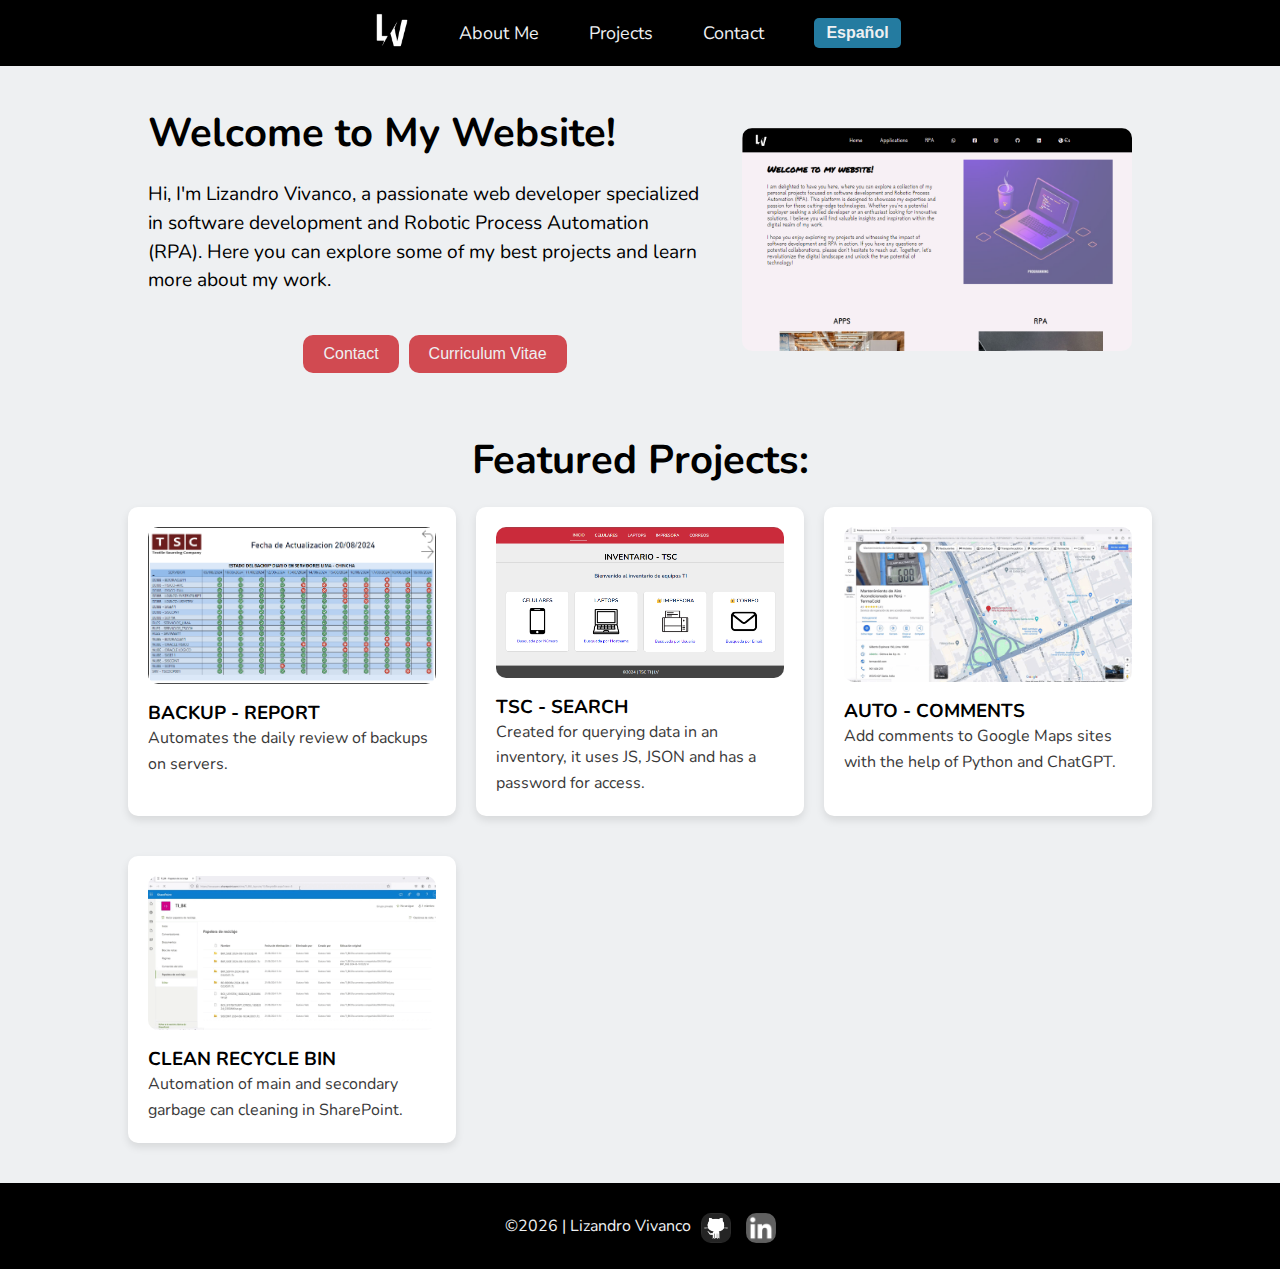
<file: index.html>
<!DOCTYPE html>
<html lang="en">
    <head>
        <meta charset="UTF-8">
        <meta name="viewport" content="width=device-width, initial-scale=1.0">
        <title>My Portfolio | LV</title>
        <meta name="description" content="My Portfolio">
        <meta name="author" content="Lizandro Vivanco">
        <!-- FAVICON -->
        <link rel="apple-touch-icon" sizes="180x180" href="images/apple-touch-icon.png">
        <link rel="icon" type="image/png" sizes="32x32" href="images/favicon-32x32.png">
        <link rel="icon" type="image/png" sizes="16x16" href="images/favicon-16x16.png">
        <link rel="manifest" href="images/site.webmanifest">
        <link rel="mask-icon" href="images/safari-pinned-tab.svg" color="#5bbad5">
        <meta name="msapplication-TileColor" content="#da532c">
        <meta name="theme-color" content="#ffffff">
        <!-- STYLES -->
        <link rel="stylesheet" href="styles/main.css">
        <!-- FONTS -->
        <link href="https://fonts.googleapis.com/css2?family=Nunito:ital,wght@0,200..1000;1,200..1000&display=swap" rel="stylesheet">
        <link href="https://fonts.googleapis.com/css2?family=Lemon&family=Permanent+Marker&display=swap" rel="stylesheet">
        <!-- META TAGS -->
        <meta property="og:title" content="My Portfolio | LV">
        <meta property="og:type" content="website">
        <meta property="og:image" content="https://i.postimg.cc/ctGFgHjf/LV-Logo.jpg">
        <meta property="og:url" content="https://lizandrov.github.io/">
        <meta name="twitter:card" content="summary_large_image">
    </head>
<body>
    <header>
        <div class="logo">
            <a href="./"><img src="images/android-chrome-512x512.png" alt="Logo"></a>
        </div>
        <nav>
            <ul class="nav-links">
                <li><a href="./aboutme.html" data-translate="aboutMe">About Me</a></li>
                <li><a href="./projects.html" data-translate="projects">Projects</a></li>
                <li><a href="./contact.html" data-translate="contact">Contact</a></li>
                <li><button id="lang-btn" data-translate="switchLanguage"></button></li>
            </ul>
            <div class="burger">
                <div class="line1"></div>
                <div class="line2"></div>
                <div class="line3"></div>
            </div>
        </nav>
    </header>
    
    <main>
        <section id="welcome" class="hero">
            <div class="hero-text">
                <h1 data-translate="welcomeTitle">Welcome to My Website!</h1>
                <p data-translate="welcomeText1"></p>
                <p data-translate="welcomeText2"></p>
                <div class="hero-button">
                <form action="./contact.html" method="get"><button class="button" data-translate="contact"></button></form>
                <form id="cv-link" target="_blank" action="#" method="get"><button data-key="cv">Curriculum Vitae</button></form>
                <!-- <button class="button" data-translate="contact"><a href="./contact.html"></a></button> -->
                <!-- <a id="cv-link" target="_blank" href=""><button data-key="cv">Curriculum Vitae</button></a> -->
                </div>
            </div>
            <div class="hero-image carousel">
                <img src="images/wdd130-Project1.png" alt="Hero Image 1">
                <img src="images/TSC-SEARCH.png" alt="Hero Image 2">
                <img src="images/BKP-AUTO.png" alt="Hero Image 3">
                <img src="images/ETON_BKP.png" alt="Hero Image 4">
                <img src="images/FORTI_UPDATE.png" alt="Hero Image 5">
                <img src="images/SEND_MAIL.png" alt="Hero Image 6">
                <img src="images/UPDATE_APP.png" alt="Hero Image 7">
                <img src="images/SIGE_UPDATE.png" alt="Hero Image 8">
                <img src="images/RPA_AUTOCOMMENT.png" alt="Hero Image 9">
                <img src="images/RPA_DELETERECYCLE.png" alt="Hero Image 10">
            </div>
        </section>
        
        <h2 class="projectsTitle" data-translate="projectsTitle">Featured Projects:</h2>
        <div class="projects-container">
            <!-- Project 1 -->
            <div class="project">
                <a href="https://github.com/LV-TSCAPPS/BKP_Autocheck" target="_blank">
                    <img src="images/BKP-AUTO.png" alt="Project 1">
                    <h3 data-translate="3project1Title">Project 1</h3>
                    <p data-translate="3project1Desc">Description</p>
                </a>
            </div>
            <!-- Project 2 -->
            <div class="project">
                <a href="https://github.com/LizandroV/WEB-TSCSEARCH" target="_blank">
                    <img src="images/TSC-SEARCH.png" alt="Project 1">
                    <h3 data-translate="1project1Title">Project 1</h3>
                    <p data-translate="1project1Desc">Description</p>
                </a>
            </div>
            <!-- Project 3 -->
            <div class="project">
                <a href="https://github.com/LizandroV/RPA_AUTOCOMMENTS" target="_blank">
                    <img src="images/RPA_COMMENT.gif" alt="Project 1">
                    <h3 data-translate="4project1Title">Project 1</h3>
                    <p data-translate="4project1Desc">Description</p>
                </a>
            </div>
            <!-- Project 4 -->
            <div class="project">
                <a href="https://github.com/LizandroV/RPA_DELETERECYCLE" target="_blank">
                    <img src="images/RPA_DELETE.gif" alt="Project 2">
                    <h3 data-translate="4project2Title">Project 2</h3>
                    <p data-translate="4project2Desc">Description</p>
                </a>
            </div>
        </div>
    </main>
    
    <footer>
        <p>&copy;<span id="year"></span> | Lizandro Vivanco</p>
        <div class="social">
            <a href="https://github.com/LizandroV" target="_blank">
                <img src="images/Github.png" alt="Github icon">
            </a>
            <a href="https://www.linkedin.com/in/lvivanco16/?locale=en_US" target="_blank">
                <img src="images/LinkedIn.png" alt="Linkedin icon">
            </a>
        </div>
    </footer>

    <script src="scripts/main.js"></script>
    <script src="scripts/carousel.js"></script>
</body>
</html>
</file>
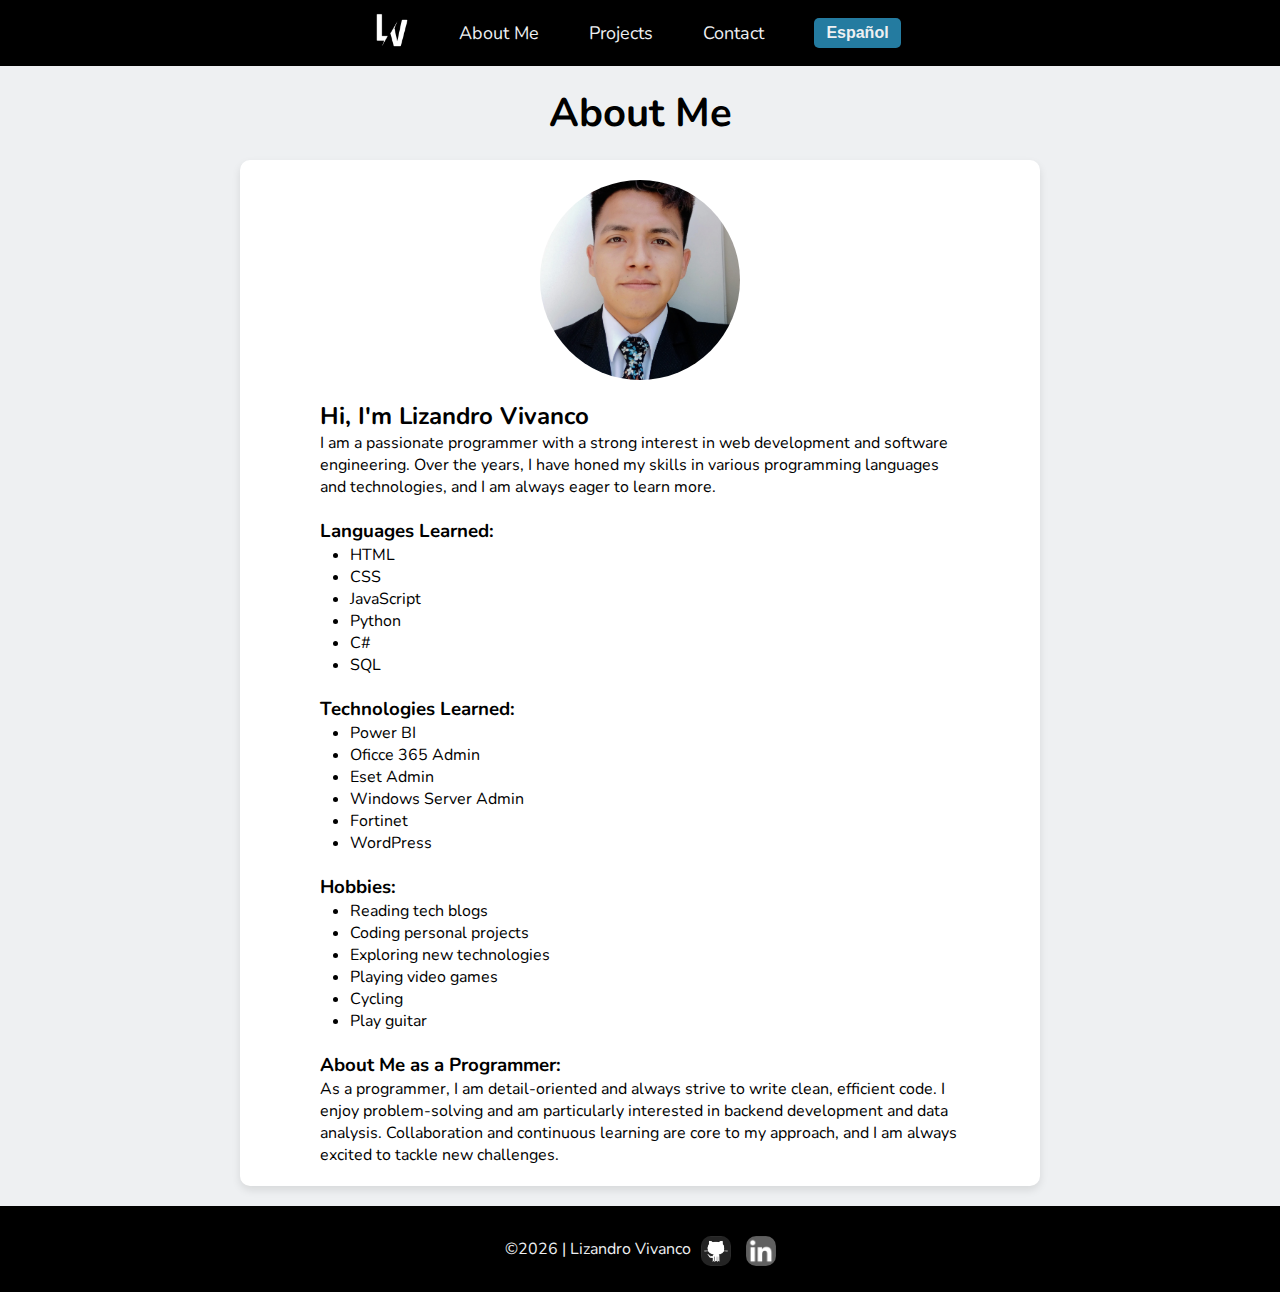
<file: aboutme.html>
<!DOCTYPE html>
<html lang="en">
<head>
    <meta charset="UTF-8">
    <meta name="viewport" content="width=device-width, initial-scale=1.0">
    <title>My Portfolio | LV</title>
    <meta name="description" content="My Portfolio">
    <meta name="author" content="Lizandro Vivanco">
    <!-- FAVICON -->
    <link rel="apple-touch-icon" sizes="180x180" href="images/apple-touch-icon.png">
    <link rel="icon" type="image/png" sizes="32x32" href="images/favicon-32x32.png">
    <link rel="icon" type="image/png" sizes="16x16" href="images/favicon-16x16.png">
    <link rel="manifest" href="images/site.webmanifest">
    <link rel="mask-icon" href="images/safari-pinned-tab.svg" color="#5bbad5">
    <meta name="msapplication-TileColor" content="#da532c">
    <meta name="theme-color" content="#ffffff">
    <!-- STYLES -->
    <link rel="stylesheet" href="styles/main.css">
    <!-- FONTS -->
    <link href="https://fonts.googleapis.com/css2?family=Nunito:ital,wght@0,200..1000;1,200..1000&display=swap" rel="stylesheet">
    <link href="https://fonts.googleapis.com/css2?family=Lemon&family=Permanent+Marker&display=swap" rel="stylesheet">
    <!-- META TAGS -->
    <meta property="og:title" content="My Portfolio | LV">
    <meta property="og:type" content="website">
    <meta property="og:image" content="https://i.postimg.cc/ctGFgHjf/LV-Logo.jpg">
    <meta property="og:url" content="https://lizandrov.github.io/">
    <meta name="twitter:card" content="summary_large_image">
</head>
<body>
    <header>
        <div class="logo">
            <a href="./"><img src="images/android-chrome-512x512.png" alt="Logo"></a>
        </div>
        <nav>
            <ul class="nav-links">
                <li><a href="./aboutme.html" data-translate="aboutMe">About Me</a></li>
                <li><a href="./projects.html" data-translate="projects">Projects</a></li>
                <li><a href="./contact.html" data-translate="contact">Contact</a></li>
                <li><button id="lang-btn" data-translate="switchLanguage"></button></li>
            </ul>
            <div class="burger">
                <div class="line1"></div>
                <div class="line2"></div>
                <div class="line3"></div>
            </div>
        </nav>
    </header>
    
    <main>
        <h1 data-translate="aboutMeTitle">About Me</h1>
        <section class="about">
            <img src="images/profile.jpg" alt="My Photo">
            <div class="bio">
                <h2 data-translate="bioName">Hi</h2>
                <p data-translate="bioText"></p>

                <h3 data-translate="languagesTitle">Languages Learned:</h3>
                <ul id="languages-list"></ul>

                <h3 data-translate="technologiesTitle">Technologies Learned:</h3>
                <ul id="technologies-list"></ul>

                <h3 data-translate="hobbiesTitle">Hobbies:</h3>
                <ul id="hobbies-list"></ul>

                <h3 data-translate="programmerTitle">About Me as a Programmer:</h3>
                <p data-translate="programmerText"></p>
            </div>
        </section>
    </main>
    
    <footer>
        <p>&copy;<span id="year"></span> | Lizandro Vivanco</p>
        <div class="social">
            <a href="https://github.com/LizandroV" target="_blank">
                <img src="images/Github.png" alt="Github icon">
            </a>
            <a href="https://www.linkedin.com/in/lvivanco16/?locale=en_US" target="_blank">
                <img src="images/LinkedIn.png" alt="Linkedin icon">
            </a>
        </div>
    </footer>

    <script src="scripts/main.js"></script>
</body>
</html>
</file>
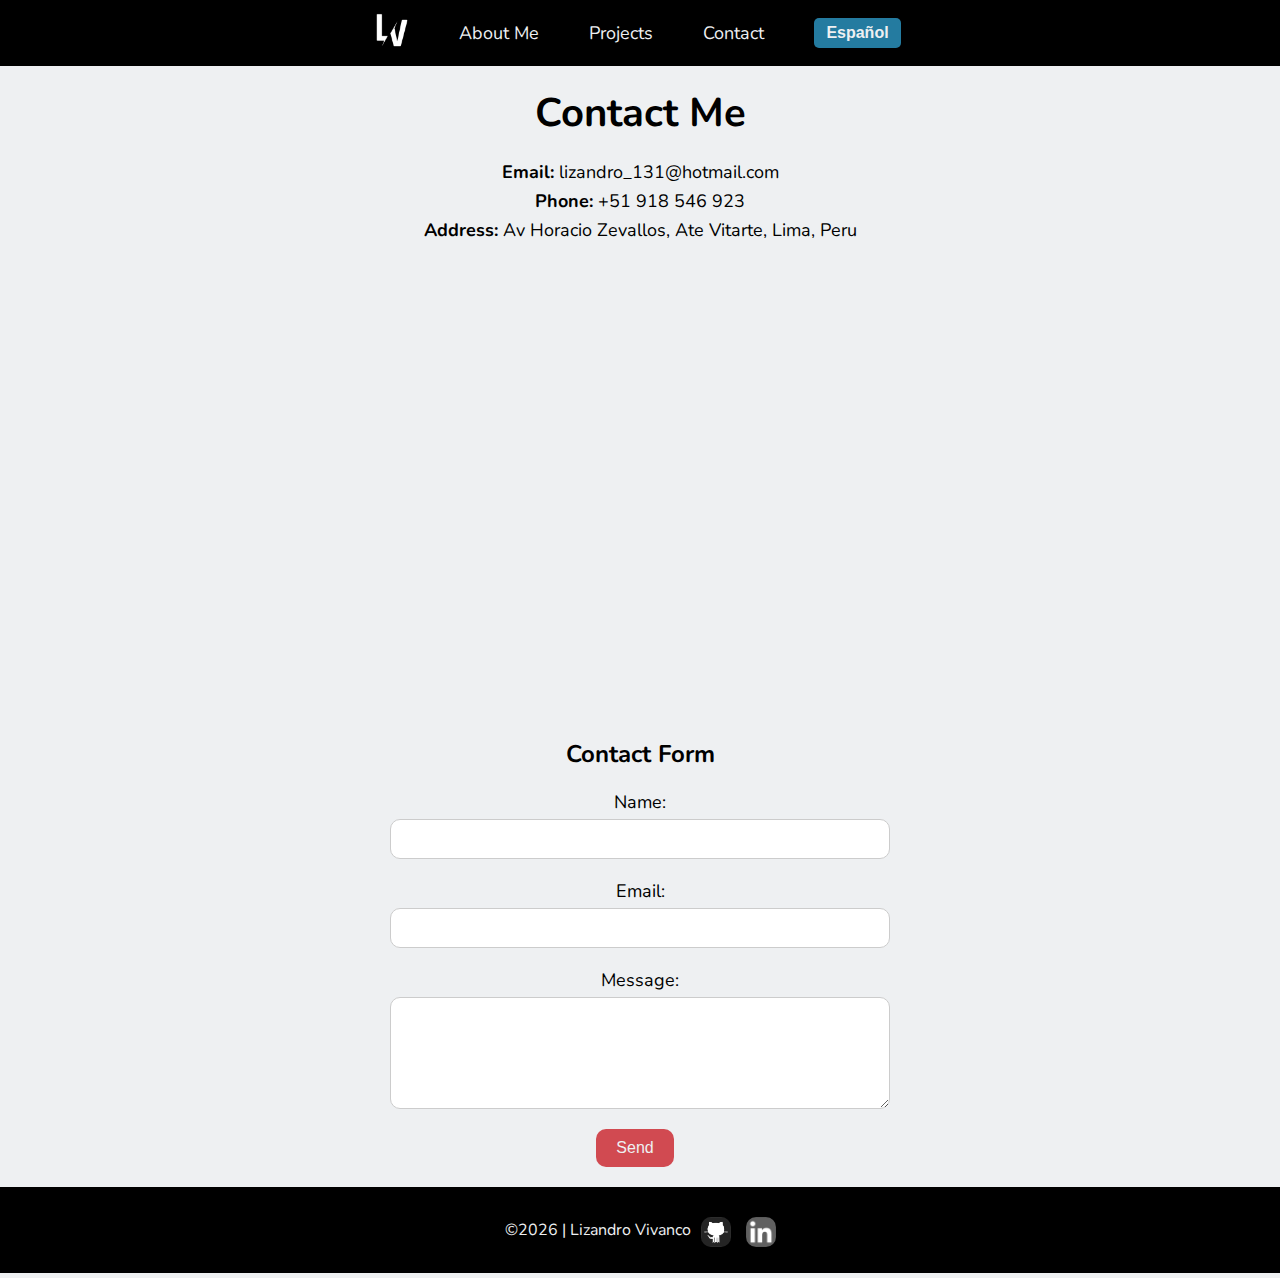
<file: contact.html>
<!DOCTYPE html>
<html lang="en">
<head>
    <meta charset="UTF-8">
    <meta name="viewport" content="width=device-width, initial-scale=1.0">
    <title>My Portfolio | LV</title>
    <meta name="description" content="My Portfolio">
    <meta name="author" content="Lizandro Vivanco">
    <!-- FAVICON -->
    <link rel="apple-touch-icon" sizes="180x180" href="images/apple-touch-icon.png">
    <link rel="icon" type="image/png" sizes="32x32" href="images/favicon-32x32.png">
    <link rel="icon" type="image/png" sizes="16x16" href="images/favicon-16x16.png">
    <link rel="manifest" href="images/site.webmanifest">
    <link rel="mask-icon" href="images/safari-pinned-tab.svg" color="#5bbad5">
    <meta name="msapplication-TileColor" content="#da532c">
    <meta name="theme-color" content="#ffffff">
    <!-- STYLES -->
    <link rel="stylesheet" href="styles/main.css">
    <!-- FONTS -->
    <link href="https://fonts.googleapis.com/css2?family=Nunito:ital,wght@0,200..1000;1,200..1000&display=swap" rel="stylesheet">
    <link href="https://fonts.googleapis.com/css2?family=Lemon&family=Permanent+Marker&display=swap" rel="stylesheet">
    <!-- META TAGS -->
    <meta property="og:title" content="My Portfolio | LV">
    <meta property="og:type" content="website">
    <meta property="og:image" content="https://i.postimg.cc/ctGFgHjf/LV-Logo.jpg">
    <meta property="og:url" content="https://lizandrov.github.io/">
    <meta name="twitter:card" content="summary_large_image">
</head>
<body>
    <header>
        <div class="logo">
            <a href="./"><img src="images/android-chrome-512x512.png" alt="Logo"></a>
        </div>
        <nav>
            <ul class="nav-links">
                <li><a href="./aboutme.html" data-translate="aboutMe">About Me</a></li>
                <li><a href="./projects.html" data-translate="projects">Projects</a></li>
                <li><a href="./contact.html" data-translate="contact">Contact</a></li>
                <li><button id="lang-btn" data-translate="switchLanguage"></button></li>
            </ul>
            <div class="burger">
                <div class="line1"></div>
                <div class="line2"></div>
                <div class="line3"></div>
            </div>
        </nav>
    </header>
    
    <main>
        <h1 data-translate="contactTitle">Contact Me</h1>
        <div class="contact-info">
            <p><strong data-translate="emailLabel">Email:</strong> <span data-translate="email">youremail@example.com</span></p>
            <p><strong data-translate="phoneLabel">Phone:</strong> <span data-translate="phone">+123-456-7890</span></p>
            <p><strong data-translate="addressLabel">Address:</strong> <span data-translate="address">123 Main Street, Hometown, Country</span></p>
        </div>

        <div class="map">
            <iframe src="https://www.google.com/maps/embed?pb=!1m14!1m8!1m3!1d15610.04090593117!2d-76.8420196!3d-12.008354!3m2!1i1024!2i768!4f13.1!3m3!1m2!1s0x9105c36203bcb0d9%3A0xd1ad5af819e3e06f!2sFixit-UP!5e0!3m2!1ses-419!2spe!4v1723140142888!5m2!1ses-419!2spe" 
            width="600" 
            height="450" 
            style="border:0;" 
            allowfullscreen="" 
            loading="lazy" 
            referrerpolicy="no-referrer-when-downgrade"></iframe>
        </div>

        <h2 data-translate="contactFormTitle">Contact Form</h2>
        <form action="mailto:lizandro_131@hotmail.com" method="post" enctype="text/plain">
            <label for="name" data-translate="nameLabel">Name:</label>
            <input type="text" id="name" name="name" required>

            <label for="email" data-translate="emailLabel">Email:</label>
            <input type="email" id="email" name="email" required>

            <label for="message" data-translate="messageLabel">Message:</label>
            <textarea id="message" name="message" rows="5" required></textarea>

            <button type="submit" data-translate="sendButton">Send</button>
        </form>
    </main>
    
    <footer>
        <p>&copy;<span id="year"></span> | Lizandro Vivanco</p>
        <div class="social">
            <a href="https://github.com/LizandroV" target="_blank">
                <img src="images/Github.png" alt="Github icon">
            </a>
            <a href="https://www.linkedin.com/in/lvivanco16/?locale=en_US" target="_blank">
                <img src="images/LinkedIn.png" alt="Linkedin icon">
            </a>
        </div>
    </footer>
    <script src="scripts/main.js"></script>
</body>
</html>
</file>
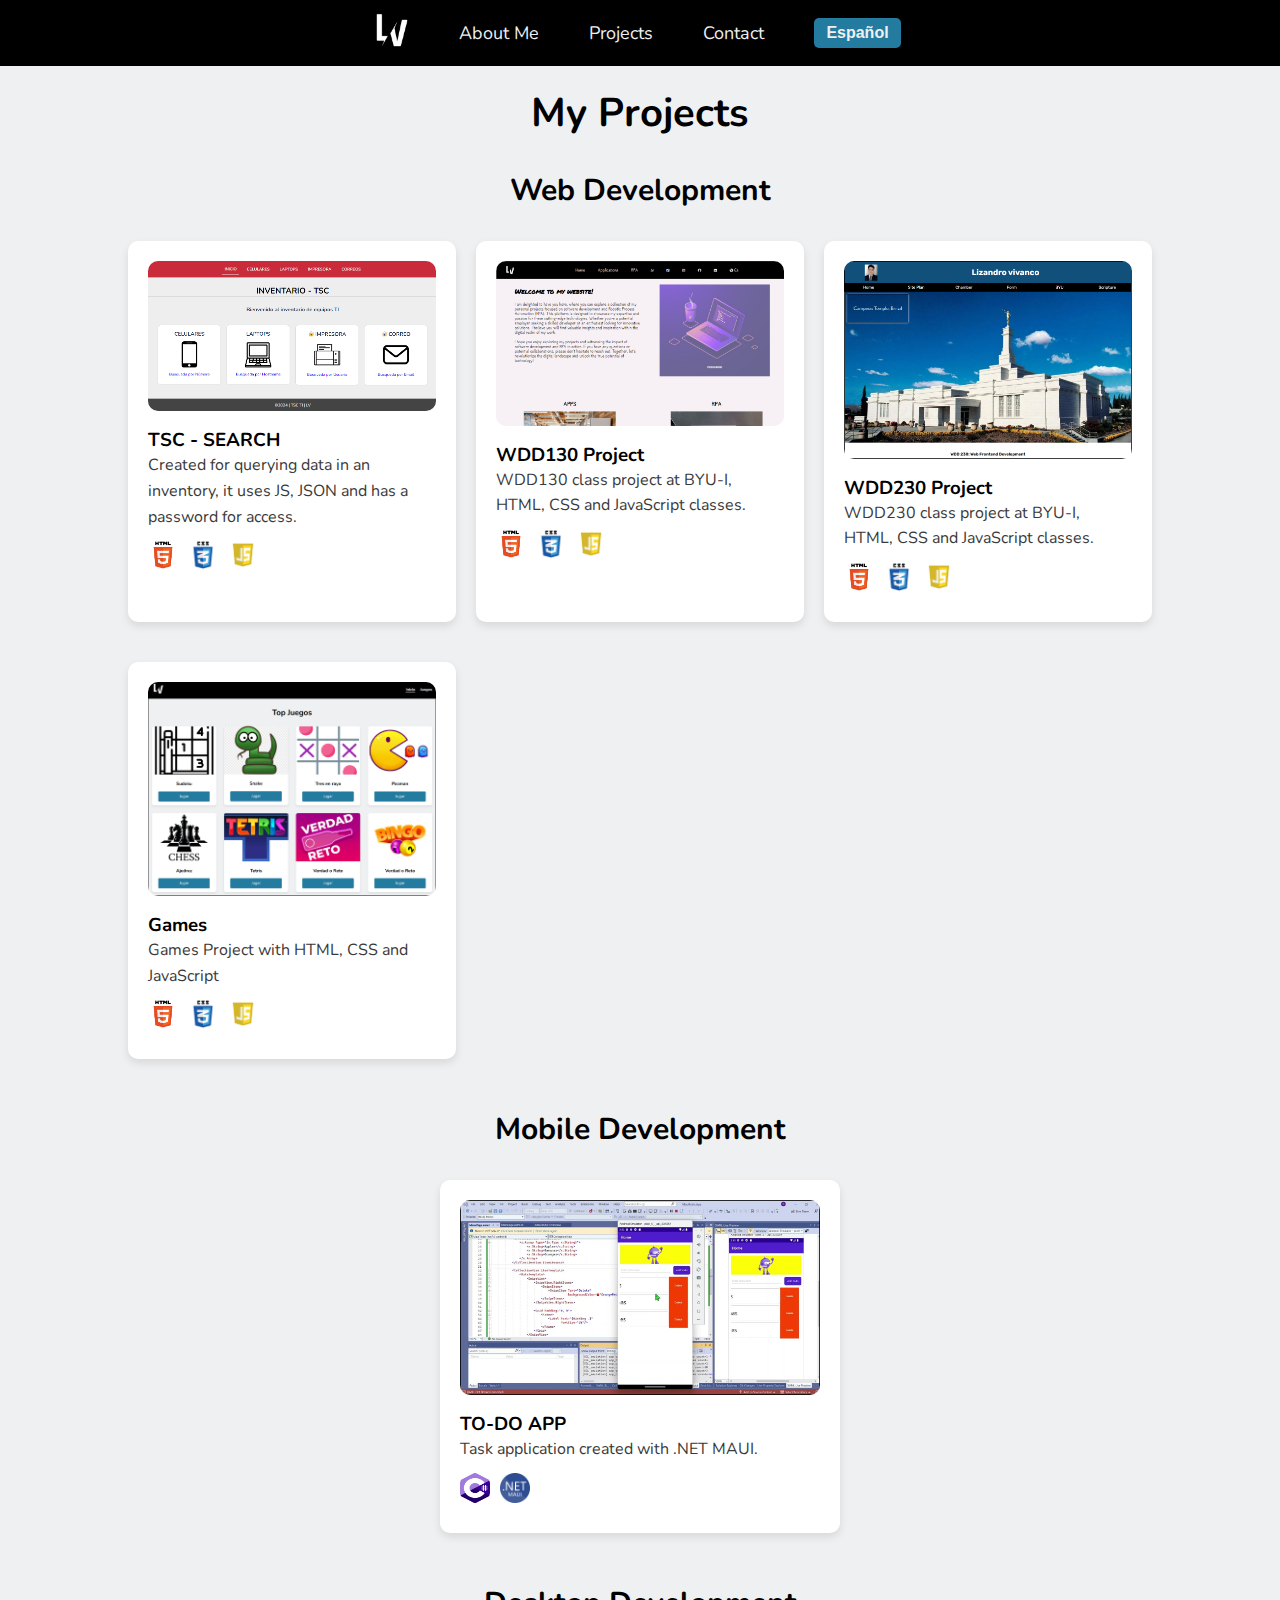
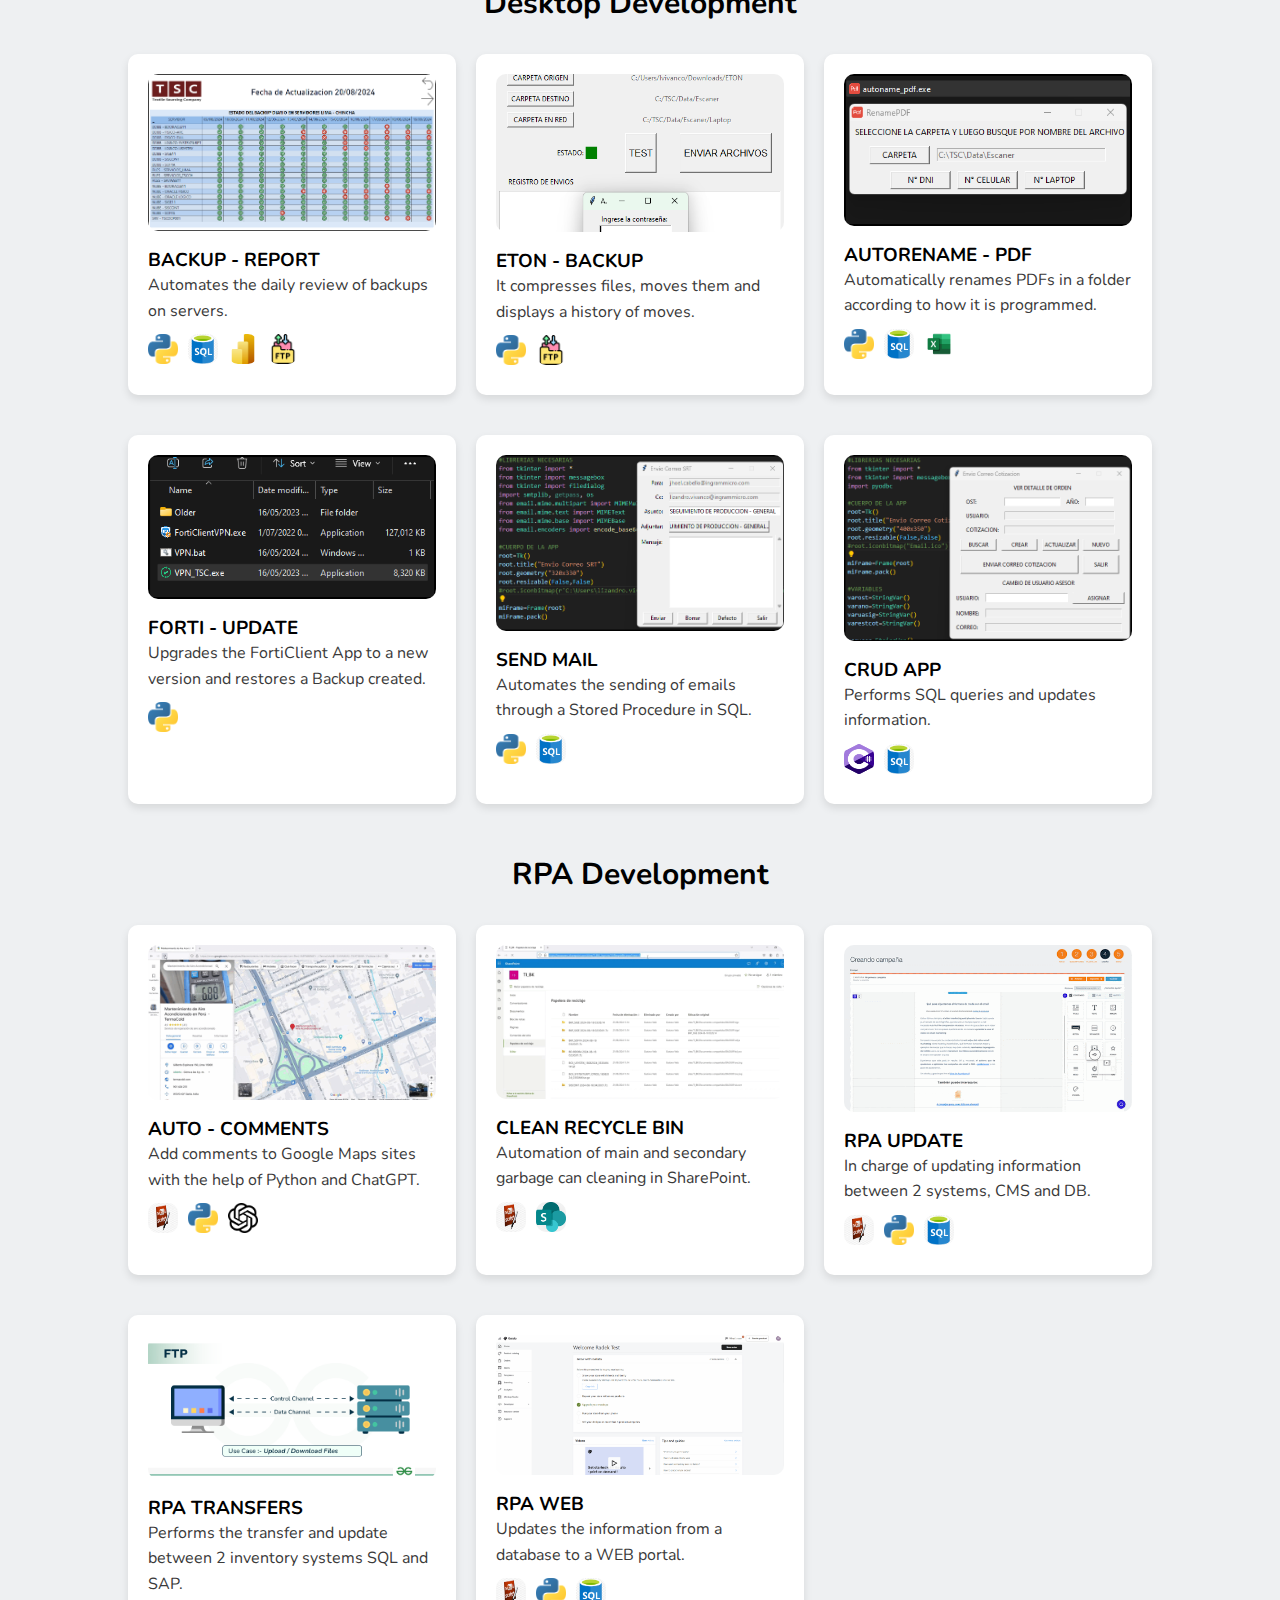
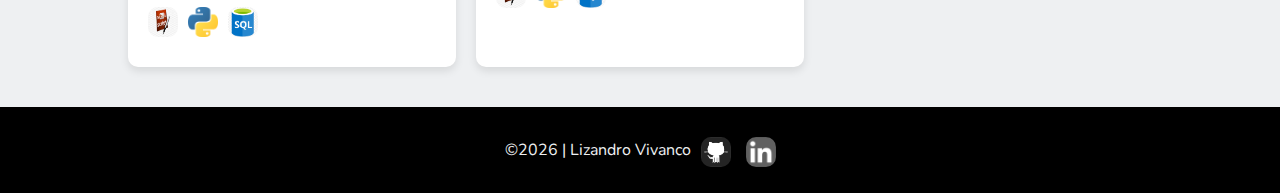
<file: projects.html>
<!DOCTYPE html>
<html lang="en">
  <head>
    <meta charset="UTF-8" />
    <meta name="viewport" content="width=device-width, initial-scale=1.0" />
    <title>My Portfolio | LV</title>
    <meta name="description" content="My Portfolio" />
    <meta name="author" content="Lizandro Vivanco" />
    <!-- FAVICON -->
    <link
      rel="apple-touch-icon"
      sizes="180x180"
      href="images/apple-touch-icon.png"
    />
    <link
      rel="icon"
      type="image/png"
      sizes="32x32"
      href="images/favicon-32x32.png"
    />
    <link
      rel="icon"
      type="image/png"
      sizes="16x16"
      href="images/favicon-16x16.png"
    />
    <link rel="manifest" href="images/site.webmanifest" />
    <link rel="mask-icon" href="images/safari-pinned-tab.svg" color="#5bbad5" />
    <meta name="msapplication-TileColor" content="#da532c" />
    <meta name="theme-color" content="#ffffff" />
    <!-- STYLES -->
    <link rel="stylesheet" href="styles/main.css" />
    <!-- FONTS -->
    <link
      href="https://fonts.googleapis.com/css2?family=Nunito:ital,wght@0,200..1000;1,200..1000&display=swap"
      rel="stylesheet"
    />
    <link
      href="https://fonts.googleapis.com/css2?family=Lemon&family=Permanent+Marker&display=swap"
      rel="stylesheet"
    />
    <!-- META TAGS -->
    <meta property="og:title" content="My Portfolio | LV" />
    <meta property="og:type" content="website" />
    <meta
      property="og:image"
      content="https://i.postimg.cc/ctGFgHjf/LV-Logo.jpg"
    />
    <meta property="og:url" content="https://lizandrov.github.io/" />
    <meta name="twitter:card" content="summary_large_image" />
  </head>
  <body>
    <header>
      <div class="logo">
        <a href="./"
          ><img src="images/android-chrome-512x512.png" alt="Logo"
        /></a>
      </div>
      <nav>
        <ul class="nav-links">
          <li>
            <a href="./aboutme.html" data-translate="aboutMe">About Me</a>
          </li>
          <li>
            <a href="./projects.html" data-translate="projects">Projects</a>
          </li>
          <li><a href="./contact.html" data-translate="contact">Contact</a></li>
          <li>
            <button id="lang-btn" data-translate="switchLanguage"></button>
          </li>
        </ul>
        <div class="burger">
          <div class="line1"></div>
          <div class="line2"></div>
          <div class="line3"></div>
        </div>
      </nav>
    </header>

    <main>
      <h1 data-translate="pageTitle">My Projects</h1>

      <!-- Web Development -->
      <h2 class="projectTitle" data-translate="webDevTitle">Web Development</h2>
      <section class="category">
        <div class="project">
          <a href="https://github.com/LizandroV/WEB-TSCSEARCH" target="_blank">
            <img src="images/TSC-SEARCH.png" alt="Project 1" />
            <h3 data-translate="1project1Title">Project 1</h3>
            <p data-translate="1project1Desc">Description</p>
            <div class="technologies">
              <img src="images/html.png" alt="HTML" />
              <img src="images/css.webp" alt="CSS" />
              <img src="images/javascript.webp" alt="JavaScript" />
            </div>
          </a>
        </div>
        <div class="project">
          <a href="https://github.com/LizandroV/wdd130" target="_blank">
            <img src="images/wdd130-Project1.png" alt="Project 2" />
            <h3 data-translate="1project2Title">Project 2</h3>
            <p data-translate="1project2Desc">Description</p>
            <div class="technologies">
              <img src="images/html.png" alt="HTML" />
              <img src="images/css.webp" alt="CSS" />
              <img src="images/javascript.webp" alt="JavaScript" />
            </div>
          </a>
        </div>
        <div class="project">
          <a href="https://github.com/LizandroV/wdd230" target="_blank">
            <img src="images/wdd230-Classes1.png" alt="Project 3" />
            <h3 data-translate="1project3Title">Project 3</h3>
            <p data-translate="1project3Desc">Description</p>
            <div class="technologies">
              <img src="images/html.png" alt="HTML" />
              <img src="images/css.webp" alt="CSS" />
              <img src="images/javascript.webp" alt="JavaScript" />
            </div>
          </a>
        </div>
        <div class="project">
          <a href="https://lizandrov.github.io/Games/" target="_blank">
            <img src="images/games.png" alt="Project 4" />
            <h3 data-translate="1project4Title">Project 4</h3>
            <p data-translate="1project4Desc">Description</p>
            <div class="technologies">
              <img src="images/html.png" alt="HTML" />
              <img src="images/css.webp" alt="CSS" />
              <img src="images/javascript.webp" alt="JavaScript" />
            </div>
          </a>
        </div>
      </section>

      <!-- Mobile Development -->
      <h2 class="projectTitle" data-translate="mobileDevTitle">
        Mobile Development
      </h2>
      <section class="category">
        <div class="project">
          <a href="https://github.com/LizandroV/" target="_blank">
            <img src="images/TODO-MOVILAPP.png" alt="Project 1" />
            <h3 data-translate="2project1Title">Project 1</h3>
            <p data-translate="2project1Desc">Description</p>
            <div class="technologies">
              <img src="images/c-sharp.png" alt="C#" />
              <img src="images/maui.png" alt="Maui" />
            </div>
          </a>
        </div>
      </section>

      <!-- Desktop Development -->
      <h2 class="projectTitle" data-translate="desktopDevTitle">
        Desktop Development
      </h2>
      <section class="category">
        <div class="project">
          <a href="https://github.com/LV-TSCAPPS/BKP_Autocheck" target="_blank">
            <img src="images/BKP-AUTO.png" alt="Project 1" />
            <h3 data-translate="3project1Title">Project 1</h3>
            <p data-translate="3project1Desc">Description</p>
            <div class="technologies">
              <img src="images/python.png" alt="Python" />
              <img src="images/sql.png" alt="SQL" />
              <img src="images/powerbi.png" alt="PowerBI" />
              <img src="images/ftp.png" alt="FTP" />
            </div>
          </a>
        </div>
        <div class="project">
          <a href="https://github.com/LizandroV/ETON-BKP" target="_blank">
            <img src="images/ETON_BKP.png" alt="Project 2" />
            <h3 data-translate="3project2Title">Project 2</h3>
            <p data-translate="3project2Desc">Description</p>
            <div class="technologies">
              <img src="images/python.png" alt="Python" />
              <img src="images/ftp.png" alt="FTP" />
            </div>
          </a>
        </div>
        <div class="project">
          <a href="https://github.com/LV-TSCAPPS/AutorenamePDF" target="_blank">
            <img src="images/AUTORENAME_PDF.png" alt="Project 3" />
            <h3 data-translate="3project3Title">Project 3</h3>
            <p data-translate="3project3Desc">Description</p>
            <div class="technologies">
              <img src="images/python.png" alt="Python" />
              <img src="images/sql.png" alt="SQL" />
              <img src="images/excel.jpg" alt="Excel" />
            </div>
          </a>
        </div>
        <div class="project">
          <a href="https://github.com/LV-TSCAPPS/Forti_Update" target="_blank">
            <img src="images/FORTI_UPDATE.png" alt="Project 4" />
            <h3 data-translate="3project4Title">Project 4</h3>
            <p data-translate="3project4Desc">Description</p>
            <div class="technologies">
              <img src="images/python.png" alt="Python" />
            </div>
          </a>
        </div>
        <div class="project">
          <a
            href="https://github.com/LV-ANOVOAPPS/Envio_Mail_Claims"
            target="_blank"
          >
            <img src="images/SEND_MAIL.png" alt="Project 5" />
            <h3 data-translate="3project5Title">Project 5</h3>
            <p data-translate="3project5Desc">Description</p>
            <div class="technologies">
              <img src="images/python.png" alt="Python" />
              <img src="images/sql.png" alt="SQL" />
            </div>
          </a>
        </div>
        <div class="project">
          <a
            href="https://github.com/LV-ANOVOAPPS/Envio_Mail_Cotizacion"
            target="_blank"
          >
            <img src="images/UPDATE_APP.png" alt="Project 6" />
            <h3 data-translate="3project6Title">Project 6</h3>
            <p data-translate="3project6Desc">Description</p>
            <div class="technologies">
              <img src="images/c-sharp.png" alt="C#" />
              <img src="images/sql.png" alt="SQL" />
            </div>
          </a>
        </div>
      </section>

      <!-- RPA Development -->
      <h2 class="projectTitle" data-translate="rpaDevTitle">RPA Development</h2>
      <section class="category">
        <div class="project">
          <a
            href="https://github.com/LizandroV/RPA_AUTOCOMMENTS"
            target="_blank"
          >
            <img src="images/RPA_COMMENT.gif" alt="Project 1" />
            <h3 data-translate="4project1Title">Project 1</h3>
            <p data-translate="4project1Desc">Description</p>
            <div class="technologies">
              <img src="images/sikuli.jpeg" alt="Sikuli" />
              <img src="images/python.png" alt="Python" />
              <img src="images/chatgpt.png" alt="ChatGPT" />
            </div>
          </a>
        </div>
        <div class="project">
          <a
            href="https://github.com/LizandroV/RPA_DELETERECYCLE"
            target="_blank"
          >
            <img src="images/RPA_DELETE.gif" alt="Project 2" />
            <h3 data-translate="4project2Title">Project 2</h3>
            <p data-translate="4project2Desc">Description</p>
            <div class="technologies">
              <img src="images/sikuli.jpeg" alt="Sikuli" />
              <img src="images/sharepoint.png" alt="SharePoint" />
            </div>
          </a>
        </div>
        <div class="project">
          <a href="https://github.com/LV-RPA/15.46-RPA-AV_CMS" target="_blank">
            <img src="images/rpa_update.gif" alt="Project 3" />
            <h3 data-translate="4project3Title">Project 3</h3>
            <p data-translate="4project3Desc">Description</p>
            <div class="technologies">
              <img src="images/sikuli.jpeg" alt="Sikuli" />
              <img src="images/python.png" alt="Python" />
              <img src="images/sql.png" alt="SQL" />
            </div>
          </a>
        </div>
        <div class="project">
          <a href="https://github.com/LV-RPA/15.34-RPA-AV_SAP" target="_blank">
            <img src="images/rpa_transfer.gif" alt="Project 4" />
            <h3 data-translate="4project4Title">Project 4</h3>
            <p data-translate="4project4Desc">Description</p>
            <div class="technologies">
              <img src="images/sikuli.jpeg" alt="Sikuli" />
              <img src="images/python.png" alt="Python" />
              <img src="images/sql.png" alt="SQL" />
            </div>
          </a>
        </div>
        <div class="project">
          <a
            href="https://github.com/LV-RPA/15.33-RPA-AV_ENTEL"
            target="_blank"
          >
            <img src="images/rpa_web.gif" alt="Project 5" />
            <h3 data-translate="4project5Title">Project 5</h3>
            <p data-translate="4project5Desc">Description</p>
            <div class="technologies">
              <img src="images/sikuli.jpeg" alt="Sikuli" />
              <img src="images/python.png" alt="Python" />
              <img src="images/sql.png" alt="SQL" />
            </div>
          </a>
        </div>
      </section>
    </main>
    <footer>
      <p>&copy;<span id="year"></span> | Lizandro Vivanco</p>
      <div class="social">
        <a href="https://github.com/LizandroV" target="_blank">
          <img src="images/Github.png" alt="Github icon" />
        </a>
        <a
          href="https://www.linkedin.com/in/lvivanco16/?locale=en_US"
          target="_blank"
        >
          <img src="images/LinkedIn.png" alt="Linkedin icon" />
        </a>
      </div>
    </footer>

    <script src="scripts/main.js"></script>
  </body>
</html>
</file>
<file: styles/main.css>
:root {
    /* Project colors */
    --primary-color: #000000;
    --secondary-color: #d14a51;
    --tertiary-color: #247BA0;
    --default-color: #EEF0F2;
    --hover-mode: #a7a7a7;
}

* {
    margin: 0;
    padding: 0;
    box-sizing: border-box;
}

body {
    margin: 0;
    font-family: "Nunito", Helvetica, sans-serif;
    color: var(--primary-color);
    background-color: var(--default-color);
}

/* HEADER */
header {
    display: flex;
    justify-content: center;
    padding: 10px 20px;
    background-color: var(--primary-color);
    position: sticky;
    top: 0;
    z-index: 1000;
}

.logo img {
    height: 40px;
}

.logo a {
    display: flex;
    align-items: end;
    margin: 0 40px 0 0;
}

nav ul {
    list-style: none;
    display: flex;
    align-items: center;
    justify-content: center;
    gap: 50px;
    margin: 0;
    padding: 8px;
}

nav a {
    color: var(--default-color);
    text-decoration: none;
    font-size: 18px;
    transition: color 0.3s;
}

nav a:hover {
    color: var(--hover-mode)
}

.burger {
    display: none;
    cursor: pointer;
}

.burger div {
    width: 25px;
    height: 3px;
    background-color: var(--default-color);
    margin: 5px;
    transition: all 0.3s ease;
}

#lang-btn {
    cursor: pointer;
    padding: 6px 12px;
    background-color: var(--tertiary-color);
    color: var(--default-color);
    border: none;
    border-radius: 5px;
    font-size: 16px;
    font-weight: bold;
    transition: background-color 0.3s ease;
    margin: 0;
}

#lang-btn:hover {
    background-color: var(--hover-mode);
}
/* END HEADER */

/* MAIN */
main {
    padding: 20px 10vw;
    text-align: center;
}

/* START HERO */
.hero {
    display: flex;
    align-items: center;
    justify-content: center;
    text-align: left;
    margin-bottom: 40px;
    padding: 20px;
}

.hero-text {
    flex: 1;
    max-width: 600px;
    margin-right: 100px;
}

.hero-text h1, h1 {
    font-size: 2.5em;
    color: var(--primary-color);
    margin-bottom: 20px;
    font-family: "Nunito",'Georgia', serif;
    font-weight: bold;
}

.hero-text p {
    font-size: 1.2em;
    line-height: 1.5;
    margin-bottom: 20px;
    margin-right: 30px;
}

.hero-image {
    flex: 1;
    max-width: 300px;
    position: relative;
    display: flex;
    justify-content: end;
    align-items: center;
}

.hero-image img {
    width: 130%;
    border-radius: 10px;
    position: absolute;
    opacity: 0;
    transition: opacity 1s ease-in-out;
}

.hero-image img:first-child {
    opacity: 1;
}

button {
    margin-top: 20px;
    margin-right: 10PX;
    padding: 10px 20px;
    border: none;
    border-radius: 10px;
    background-color: var(--secondary-color);
    color: var(--default-color);
    font-size: 16px;
    cursor: pointer;
    transition: background-color 0.3s;
}

button:hover {
    background-color: var(--hover-mode);
}

.hero-button{
    display: flex;
    flex-direction: row;
    justify-content: center;
    align-items: center;
}

/* END HERO */

/* PROJECTS - INDEX */
.projectsTitle{
    font-size: 40px;
    margin: 20px 0;
}

.projects-container {
    display: grid;
    grid-template-columns: repeat(auto-fit, minmax(300px, 1fr));
    gap: 20px;
    justify-items: center;
}

.project {
    display: flex;
    flex-direction: column;
    align-items: center;
    background-color: white;
    border-radius: 10px;
    padding: 20px;
    box-shadow: 0 4px 8px rgba(0, 0, 0, 0.1);
    margin-bottom: 20px;
    max-width: 400px;
    margin: 0 auto 20px auto;
}

.project img {
    max-width: 100%;
    border-radius: 10px;
    margin-bottom: 10px;
}
.project a,
.project p {
    text-decoration: none;
    color: var(--primary-color);
}

.project:hover{
    transform: scale(1.05);
    cursor: pointer;
    -webkit-box-shadow: 10px 10px 23px -7px rgba(0,0,0,0.75);
    -moz-box-shadow: 10px 10px 23px -7px rgba(0,0,0,0.75);
    box-shadow: 10px 10px 23px -7px rgba(0,0,0,0.75);
}
/* END PROJECT - INDEX */

/* START FOOTER */
footer {
    display: flex;
    flex-direction: row;
    align-items: center;
    justify-content: center;
    padding: 20px;
    background-color: var(--primary-color);
    color: var(--default-color);
    font-size: 16px;
    position: relative;
    bottom: 0;
    width: 100%;
}

footer .social {
    display: flex;
    gap: 15px;
    margin-top: 10px;
    margin-left: 10px;
}

footer .social a {
    display: inline-block;
    transition: transform 0.3s;
}

footer .social a:hover {
    transform: scale(1.2);
}

footer .social img {
    width: 30px;
    height: 30px;
    filter: grayscale(100%);
    transition: filter 0.3s;
    border-radius: 10px;
}

footer .social img:hover {
    filter: grayscale(0%);
}
/* END FOOTER */

/* ABOUT ME */
.about {
    display: flex;
    flex-direction: column;
    align-items: center;
    text-align: left;
    max-width: 800px;
    margin: 0 auto;
    background-color: #fff;
    border-radius: 10px;
    padding: 20px 80px;
    box-shadow: 0 4px 8px rgba(0, 0, 0, 0.1);
}

.about img {
    border-radius: 50%;
    width: 200px;
    height: 200px;
    object-fit: cover;
    margin-bottom: 20px;
}

.bio {
    text-align: left;
}

.bio h3{
    margin-top: 20px;
}

.bio ul{
    margin-left: 30px;
}

/* PROJECT - PROJECTS */
.projectTitle{
    font-size: 30px;
    margin: 30px 0;
}
.category{
    display: grid;
    grid-template-columns: repeat(auto-fit, minmax(300px, 1fr));
    gap: 20px;
    justify-items: center;
}

.project h3 {
    margin-top: 0;
    text-align: start;
}

.project p {
    color: #3a3a3a;
    line-height: 1.6;
    text-align: start;
}

.technologies {
    display: flex;
    gap: 10px;
    margin-top: 10px;
}

.technologies img {
    width: 30px;
    height: 30px;
}


/* CONTACT */
.contact-info {
    margin-bottom: 20px;
}

.contact-info p {
    font-size: 18px;
    margin: 5px 0;
}

iframe {
    max-width: 100%;
}

.map {
    margin: 20px 0;
}
form {
    display: flex;
    flex-direction: column;
    align-items: center;
}

label {
    margin-top: 20px;
    font-size: 18px;
}

input, textarea {
    width: 100%;
    max-width: 500px;
    padding: 10px;
    margin-top: 5px;
    border: 1px solid #ccc;
    border-radius: 10px;
    font-size: 16px;
}

@media (max-width: 915px) {
    header {
        flex-direction: row;
        align-items: center;
        justify-content: space-around;
    }

    nav ul {
        flex-direction: column;
        gap: 5px;
        display: none;
    }

    nav ul.active {
        display: flex;
    }

    .burger {
        display: block;
    }

    .burger.toggle .line1 {
        transform: rotate(-45deg) translate(-5px, 6px);
    }

    .burger.toggle .line2 {
        opacity: 0;
    }

    .burger.toggle .line3 {
        transform: rotate(45deg) translate(-5px, -6px);
    }

    .hero {
        margin: 0;
        padding: 0;
    }

    .hero-image {
        display: none;
    }

    .hero-text {
        text-align: center;
        margin-right: 0;
        margin-bottom: 20px;
    }

    .projectsTitle{
    font-size: 30px;
    }
    .about {
        padding: 10px;
    }

    .about img {
        width: 100px;
        height: 100px;
    }
}
</file>
